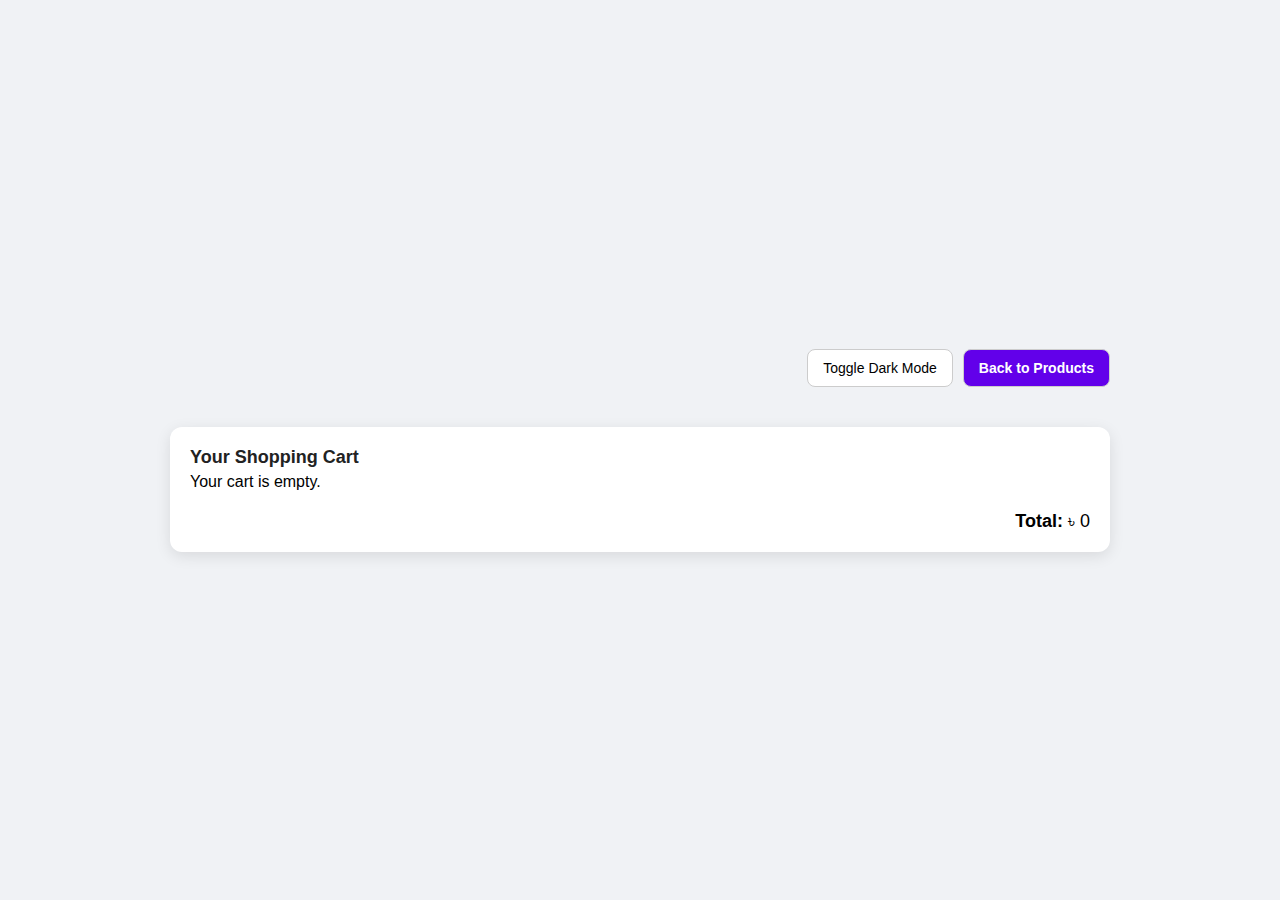
<file: cart.html>
<!DOCTYPE html>
<html lang="en">
<head>
    <meta charset="UTF-8">
    <meta name="viewport" content="width=device-width, initial-scale=1.0">
    <title>Shopping Cart - GPU Product Card</title>
    <link rel="stylesheet" href="style.css">
</head>
<body>
    <div class="theme-toggle-container">
        <button id="theme-toggle-btn">Toggle Dark Mode</button>
        <a href="index.html" class="view-cart-link">Back to Products</a>
    </div>

    <div class="cart-container" style="display: block;">
        <h2>Your Shopping Cart</h2>
        <div id="cart-items"></div>
        <div class="cart-total">
            <strong>Total:</strong> <span id="cart-total-price">৳ 0</span>
        </div>
    </div>

    <script src="script.js"></script>
</body>
</html>
</file>
<file: style.css>
/* 1. RESET & GLOBAL VARIABLES */
* {
    margin: 0;
    padding: 0;
    box-sizing: border-box;
    font-family: 'Segoe UI', Tahoma, Geneva, Verdana, sans-serif;
}

body {
    background-color: #f0f2f5;
    min-height: 100vh;
    display: flex;
    justify-content: center;
    align-items: center;
    flex-direction: column;
    padding: 20px;
}

/* 2. LAYOUT CONTAINER (Holds all cards) */
.card-container {
    display: flex;
    gap: 20px; /* Space between cards */
    flex-wrap: wrap; /* Wraps to next line on small screens */
    justify-content: center;
}

/* 3. CARD COMPONENT */
.product-card {
    background-color: white;
    width: 300px;
    border-radius: 12px;
    overflow: hidden;
    box-shadow: 0 4px 15px rgba(0,0,0,0.1);
    transition: transform 0.2s ease; /* Smooth hover animation */
}

/* Hover Effect: Lifts the card slightly */
.product-card:hover {
    transform: translateY(-5px);
    opacity: 80%;
    color: white;
}

.product-card.nvidia:hover {
    background-color: #76b900; /* NVIDIA Green */
}

.product-card.amd:hover {
    background-color: #e53935; /* AMD Red */
}

.product-card.intel:hover {
    background-color: #0068b5; /* Intel Blue */
}

/* 4. IMAGE AREA */
.card-image {
    height: 180px;
    background-color: #333;
    display: flex;
    justify-content: center;
    align-items: center;
    color: #aaa;
    font-weight: bold;
}

.card-image img {
    width: 100%;
    height: 100%;
    object-fit: cover;
}

/* 5. CONTENT AREA */
.card-details {
    padding: 20px;
}

.tag {
    padding: 4px 8px;
    border-radius: 4px;
    font-size: 12px;
    font-weight: bold;
    display: inline-block;
    margin-bottom: 8px;
}

/* Specific Tag Colors */
.stock-in {
    background-color: #e3f2fd;
    color: #1976d2;
}

.stock-low {
    background-color: #fff3e0;
    color: #e65100;
}

h2 {
    font-size: 18px;
    color: #222;
    margin-bottom: 5px;
}

.description {
    color: #666; 
    font-size: 14px; 
    margin-bottom: 15px;
    line-height: 1.4;
}

.price {
    font-size: 22px;
    font-weight: 800;
    color: #2e7d32;
    margin-bottom: 15px;
}

/* 6. BUTTON COMPONENT */
.btn-buy {
    display: block;
    width: 100%;
    padding: 12px;
    background-color: #6200ea;
    color: white;
    border: none;
    border-radius: 6px;
    cursor: pointer;
    font-weight: bold;
    font-size: 14px;
    transition: background-color 0.2s;
}

.btn-buy:hover {
    background-color: #3700b3;
}

/* 7. SORT CONTROLS */
.sort-container {
    width: 100%;
    max-width: 940px; /* Matches approximate width of a 3-card row */
    display: flex;
    justify-content: flex-end;
    margin-bottom: 20px;
}

#sort-price {
    padding: 10px 15px;
    border-radius: 8px;
    border: 1px solid #ccc;
    font-size: 14px;
    cursor: pointer;
    background-color: white;
}

/* 8. THEME TOGGLE */
.theme-toggle-container {
    width: 100%;
    max-width: 940px;
    display: flex;
    justify-content: flex-end;
    margin-bottom: 10px;
}

#theme-toggle-btn {
    padding: 10px 15px;
    border-radius: 8px;
    border: 1px solid #ccc;
    font-size: 14px;
    cursor: pointer;
    background-color: white;
}

.view-cart-link {
    margin-left: 10px;
    padding: 10px 15px;
    border-radius: 8px;
    border: 1px solid #ccc;
    font-size: 14px;
    text-decoration: none;
    background-color: #6200ea;
    color: white;
    font-weight: bold;
    display: inline-block;
}

.view-cart-link:hover {
    background-color: #3700b3;
}

body.dark-mode .view-cart-link {
    background-color: #bb86fc;
    color: #121212;
    border-color: #555;
}

body.dark-mode .view-cart-link:hover {
    background-color: #9965f4;
}

/* 9. DARK MODE */
body.dark-mode {
    background-color: #121212;
    color: #fff;
}

body.dark-mode .product-card {
    background-color: #1e1e1e;
    box-shadow: 0 4px 15px rgba(0, 0, 0, 0.5);
}

body.dark-mode h2 {
    color: #fff;
}

body.dark-mode .description {
    color: #b0b0b0;
}

body.dark-mode .price {
    color: #4caf50;
}

body.dark-mode .stock-in {
    background-color: #2a3a4a;
    color: #8ab4f8;
}

body.dark-mode .stock-low {
    background-color: #4a3a2a;
    color: #f8c98a;
}

body.dark-mode #sort-price,
body.dark-mode #theme-toggle-btn {
    background-color: #1e1e1e;
    color: #fff;
    border-color: #555;
}

/* 10. CART STYLES */
.cart-container {
    width: 100%;
    max-width: 940px;
    margin-top: 30px;
    padding: 20px;
    background-color: white;
    border-radius: 12px;
    box-shadow: 0 4px 15px rgba(0,0,0,0.1);
}

body.dark-mode .cart-container {
    background-color: #1e1e1e;
    box-shadow: 0 4px 15px rgba(0, 0, 0, 0.5);
}

.cart-item {
    display: flex;
    justify-content: space-between;
    align-items: center;
    padding: 10px 0;
    border-bottom: 1px solid #eee;
}

body.dark-mode .cart-item {
    border-bottom: 1px solid #333;
}

.cart-item:last-child {
    border-bottom: none;
}

.cart-item-details {
    flex-grow: 1;
}

.quantity-slider {
    display: flex;
    align-items: center;
}

.quantity-btn {
    background: none;
    border: 1px solid #ccc;
    color: #333;
    cursor: pointer;
    padding: 5px 10px;
    border-radius: 4px;
}

body.dark-mode .quantity-btn {
    border-color: #555;
    color: #fff;
}

.quantity-number {
    padding: 0 10px;
    font-weight: bold;
    perspective: 50px;
    overflow: hidden;
    height: 25px;
    line-height: 25px;
}

.quantity-number span {
    display: inline-block;
    transition: transform 0.3s ease-in-out;
}

.remove-from-cart-btn {
    background-color: #e53935;
    color: white;
    border: none;
    border-radius: 4px;
    padding: 5px 10px;
    cursor: pointer;
    margin-left: 10px;
}

.cart-total {
    margin-top: 20px;
    text-align: right;
    font-size: 18px;
}

.add-to-cart-btn {
    display: block;
    width: 100%;
    padding: 12px;
    background-color: #6200ea;
    color: white;
    border: none;
    border-radius: 6px;
    cursor: pointer;
    font-weight: bold;
    font-size: 14px;
    transition: background-color 0.2s;
}

.add-to-cart-btn:hover {
    background-color: #3700b3;
}
</file>
